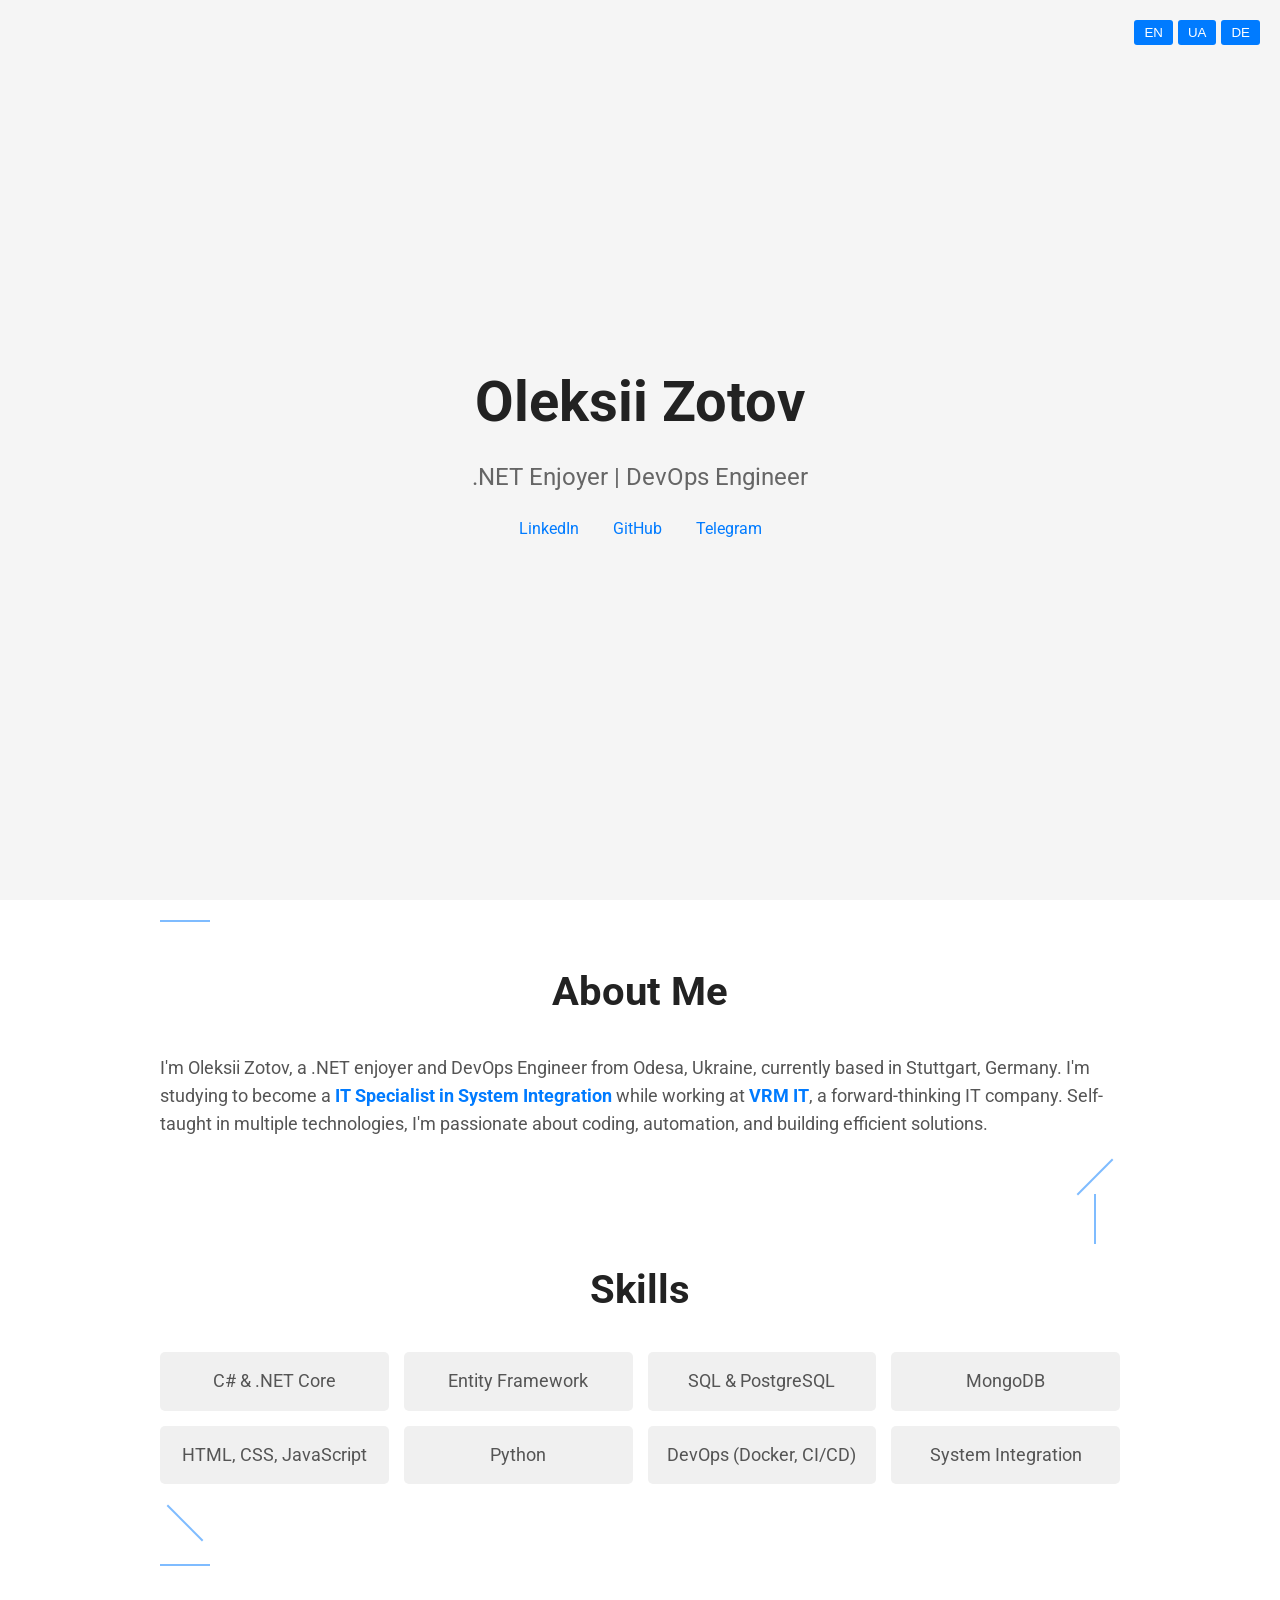
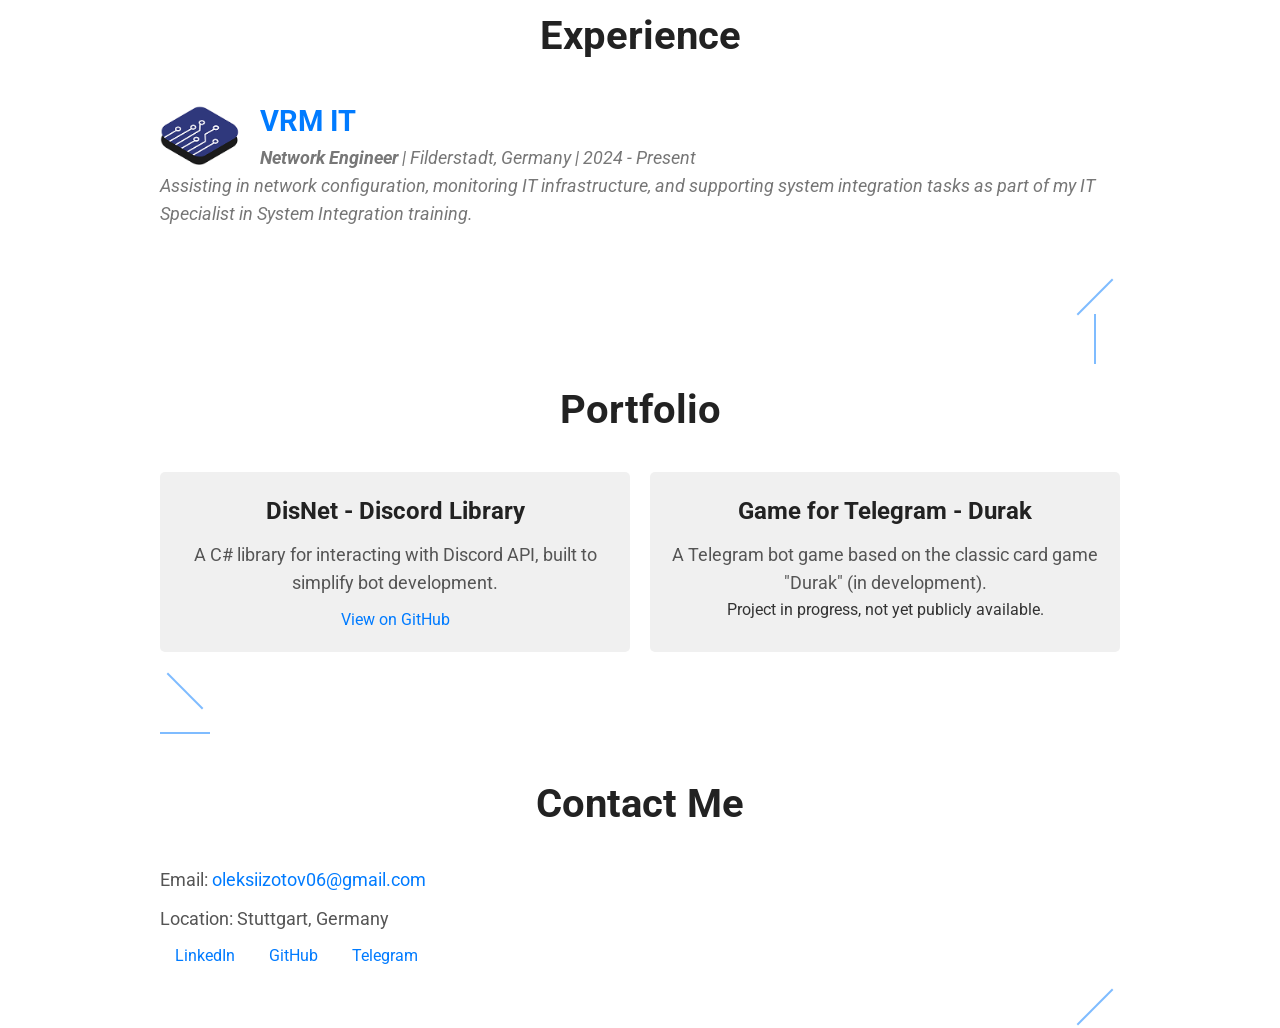
<file: index.html>
<!DOCTYPE html>
<html lang="en">
<head>
    <meta charset="UTF-8">
    <meta name="viewport" content="width=device-width, initial-scale=1.0">
    <title>Oleksii Zotov | Professional Portfolio</title>
    <link rel="stylesheet" href="styles.css">
    <link href="https://fonts.googleapis.com/css2?family=Roboto:wght@300;400;700&display=swap" rel="stylesheet">
    <script src="https://cdnjs.cloudflare.com/ajax/libs/gsap/3.12.5/gsap.min.js"></script>
</head>
<body>
    <div class="language-switcher">
        <button onclick="changeLanguage('en')">EN</button>
        <button onclick="changeLanguage('uk')">UA</button>
        <button onclick="changeLanguage('de')">DE</button>
    </div>
    
    <header>
        <div class="hero">
            <h1 data-i18n="name">Oleksii Zotov</h1>
            <p data-i18n="title">.NET Enjoyer | DevOps Engineer</p>
            <div class="social-links">
                <a href="https://www.linkedin.com/in/oleksii-zotov-8634b3272/" target="_blank" data-i18n="linkedin">LinkedIn</a>
                <a href="https://github.com/zont1k" target="_blank" data-i18n="github">GitHub</a>
                <a href="https://t.me/oleksii_zotov" target="_blank" data-i18n="telegram">Telegram</a>
            </div>
        </div>
    </header>

    <section id="about">
        <div class="decor-line top-left"></div>
        <h2 data-i18n="about_title">About Me</h2>
        <p data-i18n="about_text">I'm Oleksii Zotov, a .NET enjoyer and DevOps Engineer from Odesa, Ukraine, currently based in Stuttgart, Germany. I'm studying to become a <strong>IT Specialist in System Integration</strong> while working at <strong>VRM IT</strong>, a forward-thinking IT company. Self-taught in multiple technologies, I'm passionate about coding, automation, and building efficient solutions.</p>
        <div class="decor-line bottom-right"></div>
    </section>

    <section id="skills">
        <div class="decor-line top-right"></div>
        <h2 data-i18n="skills_title">Skills</h2>
        <ul class="skills-list">
            <li data-i18n="skill1">C# & .NET Core</li>
            <li data-i18n="skill2">Entity Framework</li>
            <li data-i18n="skill3">SQL & PostgreSQL</li>
            <li data-i18n="skill4">MongoDB</li>
            <li data-i18n="skill5">HTML, CSS, JavaScript</li>
            <li data-i18n="skill6">Python</li>
            <li data-i18n="skill7">DevOps (Docker, CI/CD)</li>
            <li data-i18n="skill8">System Integration</li>
        </ul>
        <div class="decor-line bottom-left"></div>
    </section>

    <section id="experience">
        <div class="decor-line top-left"></div>
        <h2 data-i18n="experience_title">Experience</h2>
        <div class="experience-item">
            <div class="company-header">
                <img src="vrm-it-logo-placeholder.png" alt="VRM IT Logo" class="company-logo">
                <div>
                    <h3>VRM IT</h3>
                    <p><strong data-i18n="position">Network Engineer</strong> | Filderstadt, Germany | 2024 - <span data-i18n="present">Present</span></p>
                </div>
            </div>
            <p data-i18n="experience_text">Assisting in network configuration, monitoring IT infrastructure, and supporting system integration tasks as part of my IT Specialist in System Integration training.</p>
        </div>
        <div class="decor-line bottom-right"></div>
    </section>

    <section id="portfolio">
        <div class="decor-line top-right"></div>
        <h2 data-i18n="portfolio_title">Portfolio</h2>
        <div class="portfolio-list">
            <div class="portfolio-item">
                <h3>DisNet - Discord Library</h3>
                <p data-i18n="portfolio1_desc">A C# library for interacting with Discord API, built to simplify bot development.</p>
                <a href="https://github.com/Zont1k/DisNet" target="_blank" data-i18n="view_github">View on GitHub</a>
            </div>
            <div class="portfolio-item">
                <h3 data-i18n="portfolio2_title">Game for Telegram - Durak</h3>
                <p data-i18n="portfolio2_desc">A Telegram bot game based on the classic card game "Durak" (in development).</p>
                <span data-i18n="in_progress">Project in progress, not yet publicly available.</span>
            </div>
        </div>
        <div class="decor-line bottom-left"></div>
    </section>

    <section id="contact">
        <div class="decor-line top-left"></div>
        <h2 data-i18n="contact_title">Contact Me</h2>
        <p data-i18n="email_label">Email: <a href="mailto:oleksiizotov06@gmail.com">oleksiizotov06@gmail.com</a></p>
        <p data-i18n="location">Location: Stuttgart, Germany</p>
        <div class="social-links">
            <a href="https://www.linkedin.com/in/oleksii-zotov-8634b3272/" target="_blank" data-i18n="linkedin">LinkedIn</a>
            <a href="https://github.com/zont1k" target="_blank" data-i18n="github">GitHub</a>
            <a href="https://t.me/oleksii_zotov" target="_blank" data-i18n="telegram">Telegram</a>
        </div>
        <div class="decor-line bottom-right"></div>
    </section>

    <script>
        // Language translations
        const translations = {
            en: {
                "name": "Oleksii Zotov",
                "title": ".NET Enjoyer | DevOps Engineer",
                "linkedin": "LinkedIn",
                "github": "GitHub",
                "telegram": "Telegram",
                "about_title": "About Me",
                "about_text": "I'm Oleksii Zotov, a .NET enjoyer and DevOps Engineer from Odesa, Ukraine, currently based in Stuttgart, Germany. I'm studying to become a <strong>IT Specialist in System Integration</strong> while working at <strong>VRM IT</strong>, a forward-thinking IT company. Self-taught in multiple technologies, I'm passionate about coding, automation, and building efficient solutions.",
                "skills_title": "Skills",
                "skill1": "C# & .NET Core",
                "skill2": "Entity Framework",
                "skill3": "SQL & PostgreSQL",
                "skill4": "MongoDB",
                "skill5": "HTML, CSS, JavaScript",
                "skill6": "Python",
                "skill7": "DevOps (Docker, CI/CD)",
                "skill8": "System Integration",
                "experience_title": "Experience",
                "position": "Network Engineer",
                "present": "Present",
                "experience_text": "Assisting in network configuration, monitoring IT infrastructure, and supporting system integration tasks as part of my IT Specialist in System Integration training.",
                "portfolio_title": "Portfolio",
                "portfolio1_desc": "A C# library for interacting with Discord API, built to simplify bot development.",
                "view_github": "View on GitHub",
                "portfolio2_title": "Game for Telegram - Durak",
                "portfolio2_desc": "A Telegram bot game based on the classic card game \"Durak\" (in development).",
                "in_progress": "Project in progress, not yet publicly available.",
                "contact_title": "Contact Me",
                "email_label": "Email: <a href="mailto:oleksiizotov06@gmail.com">oleksiizotov06@gmail.com</a>",
                "location": "Location: Stuttgart, Germany"
            },
            uk: {
                "name": "Олексій Зотов",
                "title": ".NET Розробник | DevOps Інженер",
                "linkedin": "LinkedIn",
                "github": "GitHub",
                "telegram": "Telegram",
                "about_title": "Про мене",
                "about_text": "Я Олексій Зотов, .NET розробник та DevOps інженер з Одеси, Україна, зараз проживаю у Штутгарті, Німеччина. Я навчаюся на <strong>IT-спеціаліста з системної інтеграції</strong> та працюю в <strong>VRM IT</strong>, прогресивній IT компанії. Самоучка у багатьох технологіях, я захоплююсь програмуванням, автоматизацією та створенням ефективних рішень.",
                "skills_title": "Навички",
                "skill1": "C# & .NET Core",
                "skill2": "Entity Framework",
                "skill3": "SQL & PostgreSQL",
                "skill4": "MongoDB",
                "skill5": "HTML, CSS, JavaScript",
                "skill6": "Python",
                "skill7": "DevOps (Docker, CI/CD)",
                "skill8": "Системна інтеграція",
                "experience_title": "Досвід",
                "position": "Мережевий інженер",
                "present": "Зараз",
                "experience_text": "Допомагаю у налаштуванні мереж, моніторінгу IT-інфраструктури та підтримці завдань системної інтеграції в рамках навчання на IT-спеціаліста з системної інтеграції.",
                "portfolio_title": "Портфоліо",
                "portfolio1_desc": "Бібліотека на C# для взаємодії з Discord API, створена для спрощення розробки ботів.",
                "view_github": "Переглянути на GitHub",
                "portfolio2_title": "Гра для Telegram - Дурак",
                "portfolio2_desc": "Бот-гра для Telegram на основі класичної карткової гри \"Дурак\" (у розробці).",
                "in_progress": "Проект у розробці, ще не доступний публічно.",
                "contact_title": "Контакти",
                "email_label": "Електронна пошта: <a href="mailto:oleksiizotov06@gmail.com">oleksiizotov06@gmail.com</a>",
                "location": "Місцезнаходження: Штутгарт, Німеччина"
            },
            de: {
                "name": "Oleksii Zotov",
                "title": ".NET Entwickler | DevOps Ingenieur",
                "linkedin": "LinkedIn",
                "github": "GitHub",
                "telegram": "Telegram",
                "about_title": "Über mich",
                "about_text": "Ich bin Oleksii Zotov, ein .NET-Enthusiast und DevOps-Ingenieur aus Odessa, Ukraine, derzeit wohnhaft in Stuttgart, Deutschland. Ich studiere zum <strong>IT-Spezialist für Systemintegration</strong> und arbeite bei <strong>VRM IT</strong>, einem zukunftsorientierten IT-Unternehmen. Als Autodidakt in mehreren Technologien bin ich leidenschaftlich an Codierung, Automatisierung und dem Bau effizienter Lösungen interessiert.",
                "skills_title": "Fähigkeiten",
                "skill1": "C# & .NET Core",
                "skill2": "Entity Framework",
                "skill3": "SQL & PostgreSQL",
                "skill4": "MongoDB",
                "skill5": "HTML, CSS, JavaScript",
                "skill6": "Python",
                "skill7": "DevOps (Docker, CI/CD)",
                "skill8": "Systemintegration",
                "experience_title": "Berufserfahrung",
                "position": "Netzwerktechniker",
                "present": "Aktuell",
                "experience_text": "Unterstützung bei der Netzwerkkonfiguration, Überwachung der IT-Infrastruktur und Unterstützung von Systemintegrationsaufgaben im Rahmen meiner Ausbildung zum IT-Spezialisten für Systemintegration.",
                "portfolio_title": "Portfolio",
                "portfolio1_desc": "Eine C#-Bibliothek zur Interaktion mit der Discord-API, entwickelt zur Vereinfachung der Bot-Entwicklung.",
                "view_github": "Auf GitHub ansehen",
                "portfolio2_title": "Telegram-Spiel - Durak",
                "portfolio2_desc": "Ein Telegram-Bot-Spiel basierend auf dem klassischen Kartenspiel \"Durak\" (in Entwicklung).",
                "in_progress": "Projekt in Arbeit, noch nicht öffentlich verfügbar.",
                "contact_title": "Kontakt",
                "email_label": "Email: <a href="mailto:oleksiizotov06@gmail.com">oleksiizotov06@gmail.com</a>",
                "location": "Standort: Stuttgart, Deutschland"
            }
        };

        // Function to change language
        function changeLanguage(lang) {
            const elements = document.querySelectorAll('[data-i18n]');
            elements.forEach(element => {
                const key = element.getAttribute('data-i18n');
                if (translations[lang][key]) {
                    if (element.tagName === 'INPUT' || element.tagName === 'TEXTAREA') {
                        element.value = translations[lang][key];
                    } else {
                        element.innerHTML = translations[lang][key];
                    }
                }
            });
        }

        // Initialize with English
        document.addEventListener('DOMContentLoaded', function() {
            changeLanguage('en');
        });
    </script>
</body>
</html>
</file>
<file: styles.css>
* {
    margin: 0;
    padding: 0;
    box-sizing: border-box;
}

body {
    font-family: 'Roboto', sans-serif;
    background: #fff;
    color: #333;
    line-height: 1.6;
    position: relative;
}

/* Language Switcher */
.language-switcher {
    position: fixed;
    top: 20px;
    right: 20px;
    z-index: 1000;
    display: flex;
    gap: 5px;
}

.language-switcher button {
    padding: 5px 10px;
    background: #007bff;
    color: white;
    border: none;
    border-radius: 3px;
    cursor: pointer;
    transition: background 0.3s;
}

.language-switcher button:hover {
    background: #0056b3;
}

/* Декоративные линии */
.decor-line {
    position: absolute;
    width: 50px;
    height: 2px;
    background: #007bff;
    opacity: 0.5;
}

.decor-line.top-left {
    top: 20px;
    left: 20px;
}

.decor-line.top-right {
    top: 20px;
    right: 20px;
    transform: rotate(90deg);
}

.decor-line.bottom-left {
    bottom: 20px;
    left: 20px;
    transform: rotate(45deg);
}

.decor-line.bottom-right {
    bottom: 20px;
    right: 20px;
    transform: rotate(-45deg);
}

/* Header */
header {
    height: 100vh;
    display: flex;
    align-items: center;
    justify-content: center;
    text-align: center;
    background: #f5f5f5;
}

.hero h1 {
    font-size: 3.5rem;
    font-weight: 700;
    color: #222;
}

.hero p {
    font-size: 1.5rem;
    color: #666;
    margin: 10px 0 20px;
}

.social-links a {
    margin: 0 15px;
    text-decoration: none;
    color: #007bff;
    font-weight: 400;
    transition: color 0.3s;
}

.social-links a:hover {
    color: #0056b3;
}

/* Sections */
section {
    padding: 60px 20px;
    max-width: 1000px;
    margin: 0 auto;
    position: relative;
}

h2 {
    font-size: 2.5rem;
    color: #222;
    margin-bottom: 30px;
    text-align: center;
}

p, li {
    font-size: 1.1rem;
    color: #555;
}

/* About */
#about p strong {
    color: #007bff;
}

/* Skills */
.skills-list {
    list-style: none;
    display: grid;
    grid-template-columns: repeat(auto-fit, minmax(200px, 1fr));
    gap: 15px;
    text-align: center;
}

.skills-list li {
    padding: 15px;
    background: #f0f0f0;
    border-radius: 5px;
    transition: background 0.3s;
}

.skills-list li:hover {
    background: #e0e0e0;
}

/* Experience */
.experience-item {
    margin-bottom: 30px;
}

.company-header {
    display: flex;
    align-items: center;
    gap: 20px;
}

.company-logo {
    width: 80px;
    height: auto;
}

.experience-item h3 {
    font-size: 1.8rem;
    color: #007bff;
}

.experience-item p:first-of-type {
    font-style: italic;
    color: #777;
}

/* Portfolio */
.portfolio-list {
    display: grid;
    grid-template-columns: repeat(auto-fit, minmax(300px, 1fr));
    gap: 20px;
}

.portfolio-item {
    padding: 20px;
    background: #f0f0f0;
    border-radius: 5px;
    text-align: center;
}

.portfolio-item h3 {
    font-size: 1.5rem;
    color: #222;
    margin-bottom: 10px;
}

.portfolio-item a {
    display: inline-block;
    margin-top: 10px;
    color: #007bff;
    text-decoration: none;
}

.portfolio-item a:hover {
    text-decoration: underline;
}

/* Contact */
#contact p {
    margin: 10px 0;
}

#contact a {
    color: #007bff;
    text-decoration: none;
}

#contact a:hover {
    text-decoration: underline;
}
</file>
